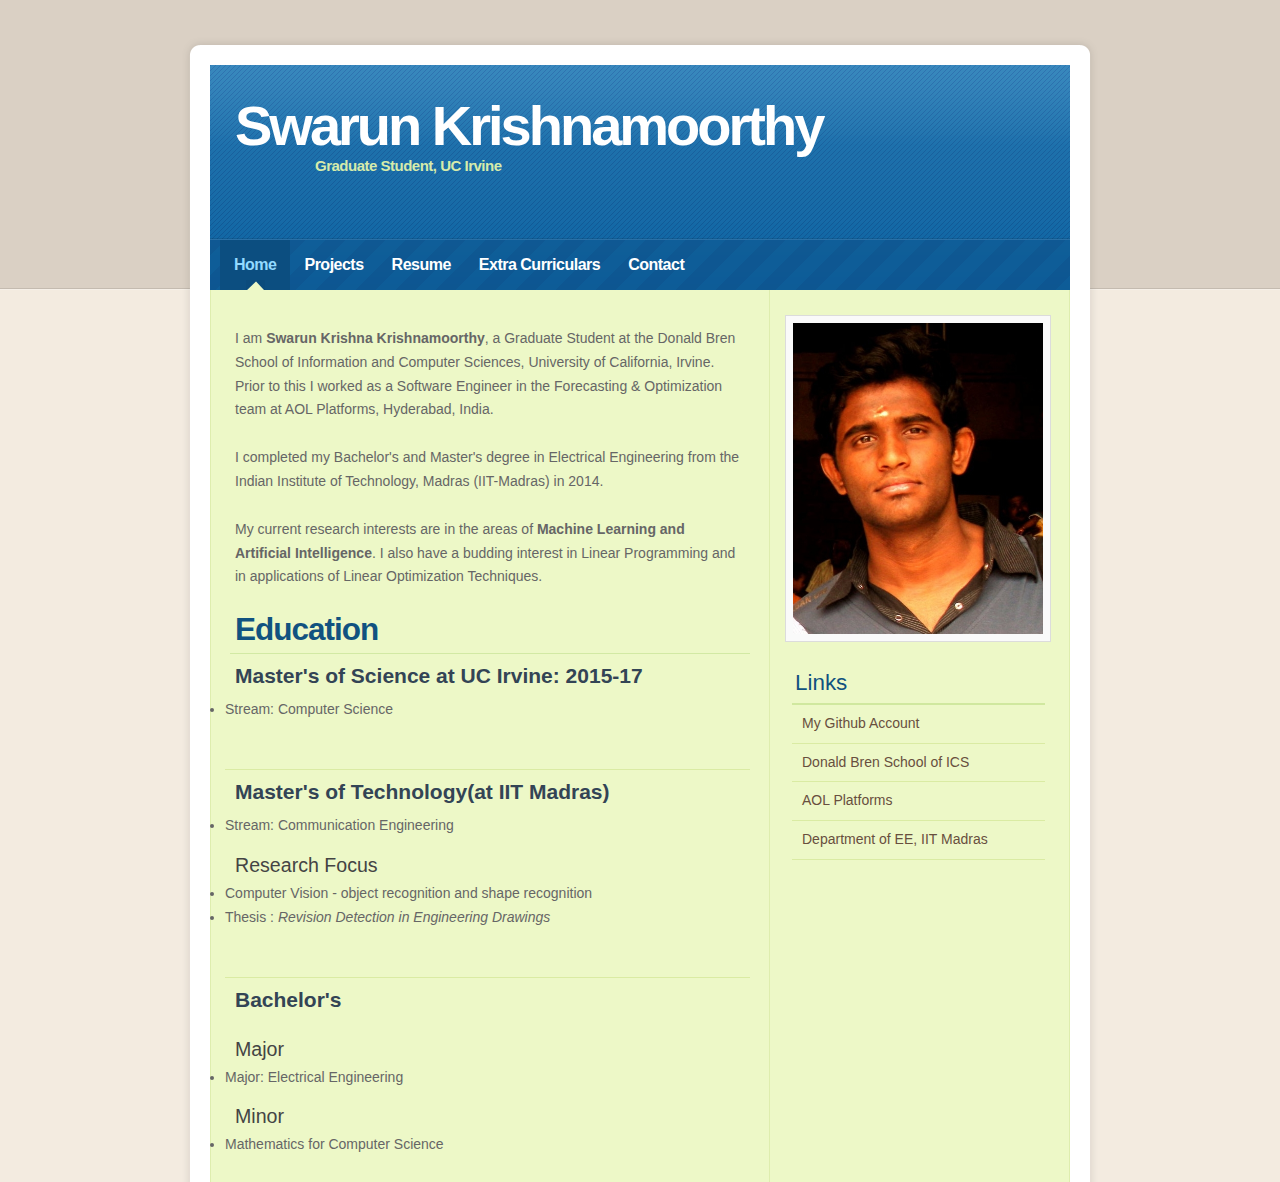
<file: index.html>
<!DOCTYPE html>
<!--[if IE 7 ]>    <html class="ie7 oldie"> <![endif]-->
<!--[if IE 8 ]>    <html class="ie8 oldie"> <![endif]-->
<!--[if IE 9 ]>    <html class="ie9"> <![endif]-->
<!--[if (gt IE 9)|!(IE)]><!--> <html> <!--<![endif]-->

<head>

    <meta http-equiv="X-UA-Compatible" content="IE=edge,chrome=1"/>
    <meta charset="utf-8"/>
    <meta name="description" content="">
    <meta name="author" content="">

    <title>Swarun Krishna Krishnamoorthy - Personal Web Page </title>

    <link rel="stylesheet" type="text/css" media="screen" href="css/screen.css" />

    <!--[if lt IE 9]>
	    <script src="http://html5shim.googlecode.com/svn/trunk/html5.js"></script>
    <![endif]-->

</head>

<body>
<!-- wrap starts here -->
<div id="wrap">

	<!--header -->
	<div id="header">			
				
		<h1 id="logo-text"><a href="index.html" title="">Swarun Krishnamoorthy</a></h1>		
		<p id="slogan">Graduate Student, UC Irvine</p>		
			
			
	<!--header ends-->					
	</div>
		
	<!-- navigation starts-->	
	<div  id="nav">
		<ul>
			<li id="current"><a href="index.html">Home</a></li>
			<li><a href="projects.html">Projects</a></li>
			<li><a href="resume.html">Resume</a></li>
			<li><a href="extra.html">Extra Curriculars</a></li>
			<li><a href="contact.html">Contact</a></li>		
		</ul>
	<!-- navigation ends-->	
	</div>					
			
	<!-- content-wrap starts -->
	<div id="content-wrap">
	
		<div id="main">
						
          <p>
		I am <b>Swarun Krishna Krishnamoorthy</b>, a Graduate Student at the Donald Bren School of Information and Computer Sciences, University of California, Irvine. Prior to this I worked as a Software Engineer in the Forecasting & Optimization team at AOL Platforms, Hyderabad, India. <p> I completed my Bachelor's and Master's degree in Electrical Engineering from the Indian Institute of Technology, Madras (IIT-Madras) in 2014.
				<p>My current research interests are in the areas of <b>Machine Learning and Artificial Intelligence</b>. I also have a budding interest in Linear Programming and in applications of Linear Optimization Techniques.
		    </p>
			
			<h2> Education</h2>
			<h4>Master's of Science at UC Irvine: 2015-17</h4>
			<li>Stream: Computer Science</li>

			<br />
			<br />
			<hr style="margin:0; padding:0; background-color: #DAEBA3; border: 0; height:1px;" />

			<h4>Master's of Technology(at IIT Madras)</h4>
			<li>Stream: Communication Engineering</li>
			
			<h3>Research Focus</h3>
			<li>Computer Vision - object recognition and shape recognition</li>
			<li>Thesis : <i>Revision Detection in Engineering Drawings </i></li>
			
			<br />
			<br />
			<hr style="margin:0; padding:0; background-color: #DAEBA3; border: 0; height:1px;" />
			<h4>Bachelor's</h4>
			<h3><strong>Major</strong></h3>
			<li>Major: Electrical Engineering</li>
			<h3><strong>Minor</strong></h3>
			<li>Mathematics for Computer Science</li>

		
		<!-- main ends -->	
		</div>
				
		<div id="sidebar">
			
	<img src="./images/Swarun.jpg" width="250">			
			
			<h3>Links</h3>
			<ul class="sidemenu">
				<li><a href="https://github.com/humachine"target="_blank">My Github Account</a></li>
				<li><a href="http://www.ics.uci.edu"target="_blank">Donald Bren School of ICS</a></li>
				<li><a href="http://www.aolplatforms.com/"target="_blank">AOL Platforms</a></li>
				<li><a href="http://www.ee.iitm.ac.in"target="_blank">Department of EE, IIT Madras</a></li>					
			</ul>
		
						
		<!-- sidebar ends -->		
		</div>		
		
	<!-- content-wrap ends-->	
	</div>
		
	
<!-- wrap ends here -->
</div>

</body>
</html>
</file>
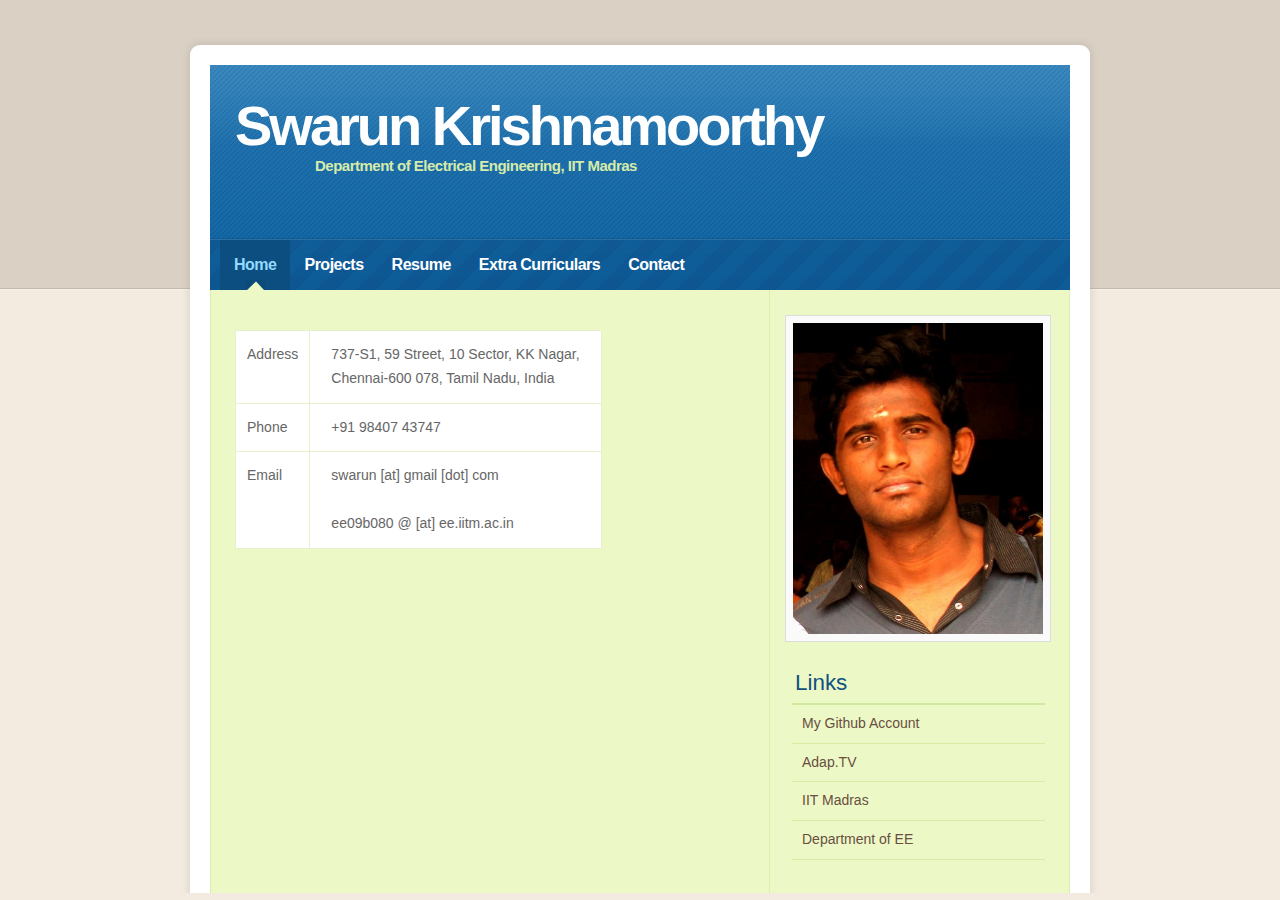
<file: contact.html>
<!DOCTYPE html>
<!--[if IE 7 ]>    <html class="ie7 oldie"> <![endif]-->
<!--[if IE 8 ]>    <html class="ie8 oldie"> <![endif]-->
<!--[if IE 9 ]>    <html class="ie9"> <![endif]-->
<!--[if (gt IE 9)|!(IE)]><!--> <html> <!--<![endif]-->

<head>

    <meta http-equiv="X-UA-Compatible" content="IE=edge,chrome=1"/>
    <meta charset="utf-8"/>
    <meta name="description" content="">
    <meta name="author" content="">

    <title>Swarun Krishna Krishnamoorthy - Contact </title>

    <link rel="stylesheet" type="text/css" media="screen" href="css/screen.css" />

    <!--[if lt IE 9]>
	    <script src="http://html5shim.googlecode.com/svn/trunk/html5.js"></script>
    <![endif]-->

</head>

<body>
<!-- wrap starts here -->
<div id="wrap">

	<!--header -->
	<div id="header">			
				
		<h1 id="logo-text"><a href="index.html" title="">Swarun Krishnamoorthy</a></h1>		
		<p id="slogan">Department of Electrical Engineering, IIT Madras</p>		
			
			
	<!--header ends-->					
	</div>
		
	<!-- navigation starts-->	
	<div  id="nav">
		<ul>
			<li id="current"><a href="index.html">Home</a></li>
			<li><a href="projects.html">Projects</a></li>
			<li><a href="resume.html">Resume</a></li>
			<li><a href="extra.html">Extra Curriculars</a></li>
			<li><a href="contact.html">Contact</a></li>		
		</ul>
	<!-- navigation ends-->	
	</div>					
			
	<!-- content-wrap starts -->
	<div id="content-wrap">
	
		<div id="main">
			
     <table id="table1" class="mytable">
                    <tbody>
                        <tr>
                            <td id="table_norm"> Address </td>
							<td id="table_norm"> 
							<p>737-S1, 59 Street, 10 Sector, KK Nagar, <br>Chennai-600 078, Tamil Nadu, India</p></td>
        		<tr>
                            <td id="table_norm"> Phone </td>
							<td id="table_norm"> 
							<p>+91 98407 43747</p></td>
                        </tr>
                        <tr>
                            <td id="table_norm"> Email </td>
							<td id="table_norm"> 
							<p>swarun [at] gmail [dot] com</p>
							<p>ee09b080 @ [at] ee.iitm.ac.in</p></td>
                        
                        </tr>
                    </tbody>
                </table>
	
		
		<!-- main ends -->	
		</div>
				
		<div id="sidebar">
			
	<img src="./images/Swarun.jpg" width="250">			
			
			<h3>Links</h3>
			<ul class="sidemenu">
				<li><a href="https://github.com/humachine"target="_blank">My Github Account</a></li>
				<li><a href="http://www.adap.tv"target="_blank">Adap.TV</a></li>
				<li><a href="http://www.iitm.ac.in/"target="_blank">IIT Madras</a></li>
				<li><a href="http://www.ee.iitm.ac.in"target="_blank">Department of EE</a></li>					
			</ul>
		
						
		<!-- sidebar ends -->		
		</div>		
		
	<!-- content-wrap ends-->	
	</div>
		
	
<!-- wrap ends here -->
</div>

</body>
</html>
</file>
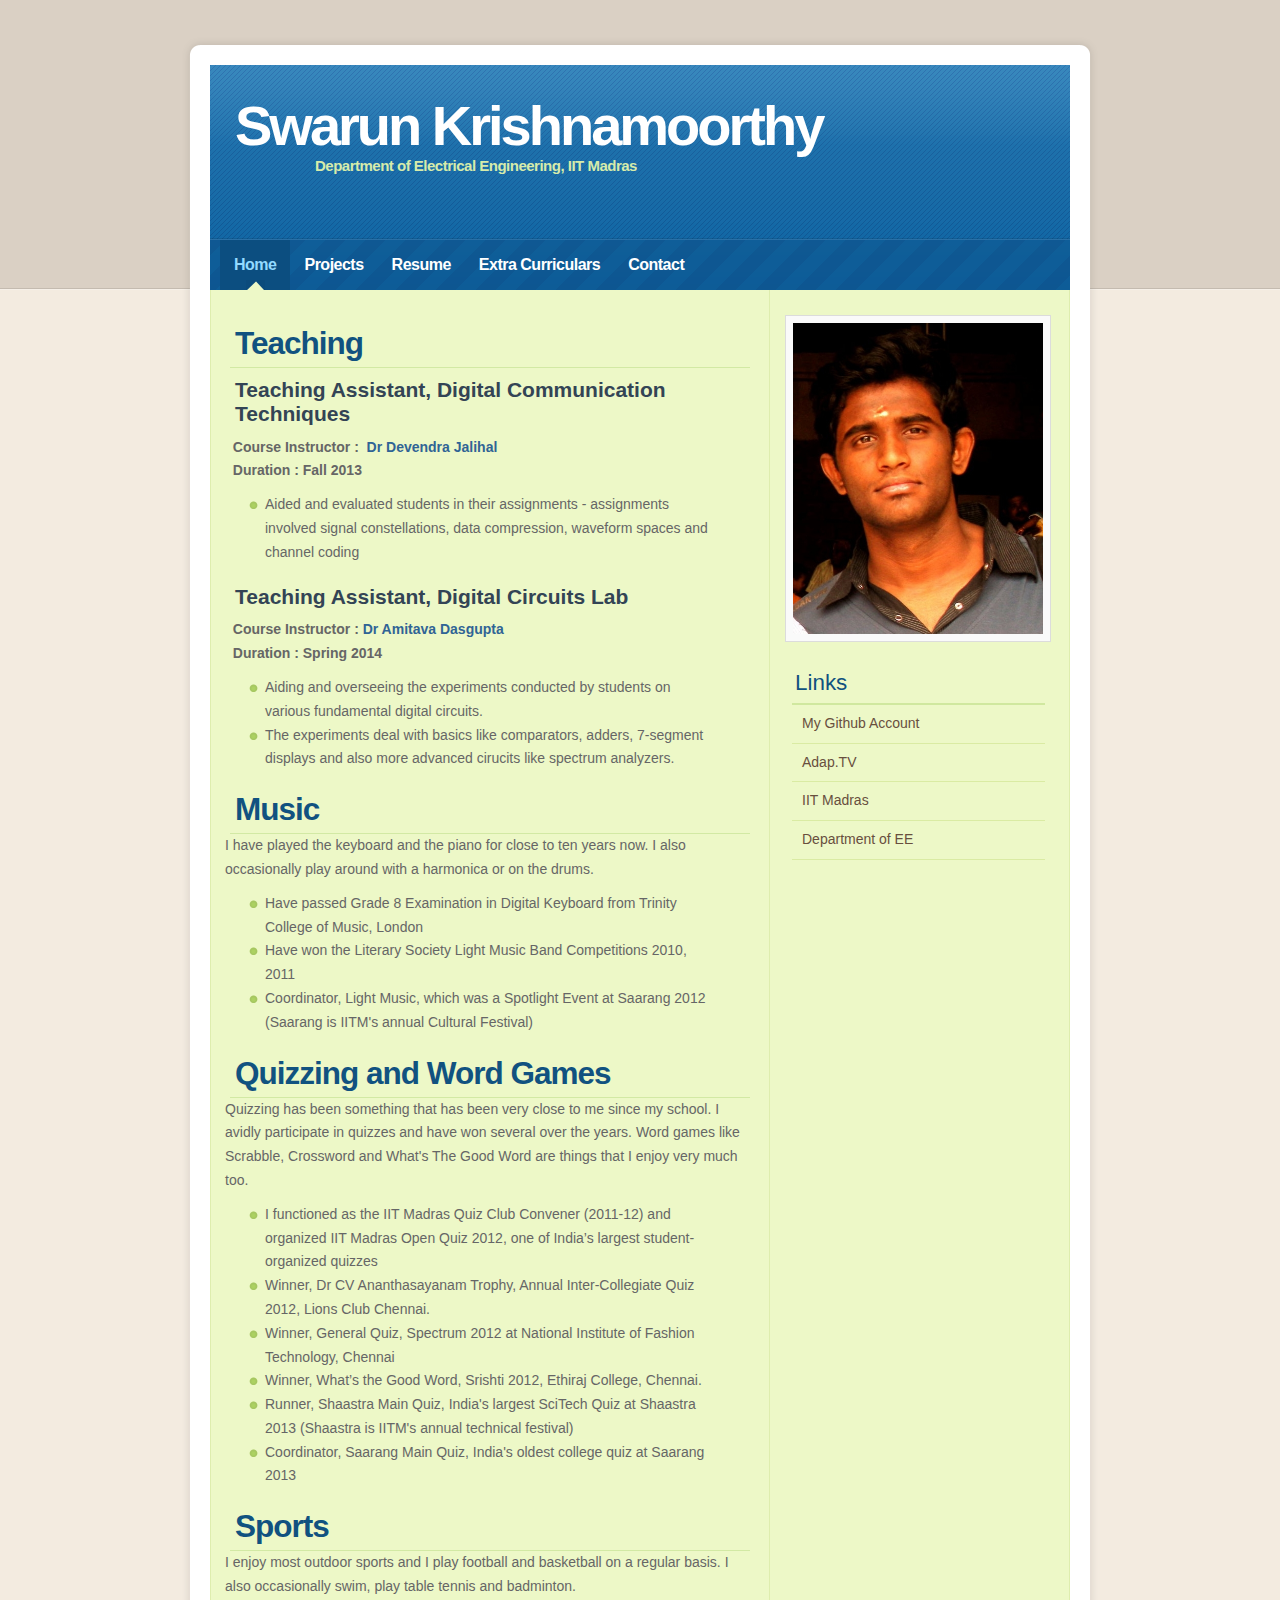
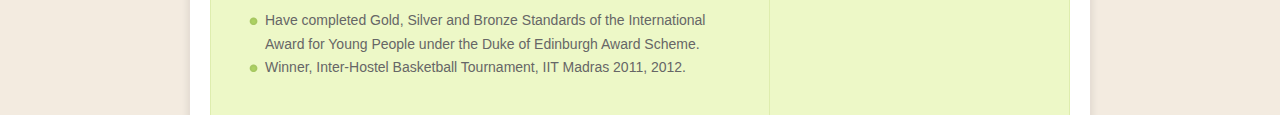
<file: extra.html>
<!DOCTYPE html>
<!--[if IE 7 ]>    <html class="ie7 oldie"> <![endif]-->
<!--[if IE 8 ]>    <html class="ie8 oldie"> <![endif]-->
<!--[if IE 9 ]>    <html class="ie9"> <![endif]-->
<!--[if (gt IE 9)|!(IE)]><!--> <html> <!--<![endif]-->

<head>

    <meta http-equiv="X-UA-Compatible" content="IE=edge,chrome=1"/>
    <meta charset="utf-8"/>
    <meta name="description" content="">
    <meta name="author" content="">

    <title>Swarun Krishnamoorthy | Resume </title>

    <link rel="stylesheet" type="text/css" media="screen" href="css/screen.css" />

    <!--[if lt IE 9]>
	    <script src="http://html5shim.googlecode.com/svn/trunk/html5.js"></script>
    <![endif]-->

</head>

<body>
<!-- wrap starts here -->
<div id="wrap">

	<!--header -->
	<div id="header">			
				
		<h1 id="logo-text"><a href="index.html" title="">Swarun Krishnamoorthy</a></h1>		
		<p id="slogan">Department of Electrical Engineering, IIT Madras</p>		
			
			
	<!--header ends-->					
	</div>
		
	<!-- navigation starts-->	
	<div  id="nav">
		<ul>
			<li id="current"><a href="index.html">Home</a></li>
			<li><a href="projects.html">Projects</a></li>
			<li><a href="resume.html">Resume</a></li>
			<li><a href="extra.html">Extra Curriculars</a></li>
			<li><a href="contact.html">Contact</a></li>		
		</ul>
	<!-- navigation ends-->	
	</div>					
			
	<!-- content-wrap starts -->
	<div id="content-wrap">
	
		<div id="main">

					<h2>Teaching</h2>
			<h4>Teaching Assistant, Digital Communication Techniques</h4>
			<b><pre>
  Course Instructor :  <a href="http://www.ee.iitm.ac.in/facs_dj">Dr Devendra Jalihal </a>
  Duration : Fall 2013
</pre></b>
<ul><li>Aided and evaluated students in their assignments - assignments involved signal constellations, data
compression, waveform spaces and channel coding</li></ul>

			<h4>Teaching Assistant, Digital Circuits Lab</h4>
			<b><pre>
  Course Instructor : <a href="http://www.ee.iitm.ac.in/~adg/">Dr Amitava Dasgupta </a>
  Duration : Spring 2014
</pre></b>
<ul><li>Aiding and overseeing the experiments conducted by students on various fundamental digital circuits.</li>
<li>The experiments deal with basics like comparators, adders, 7-segment displays and also more advanced cirucits like spectrum analyzers.</li>
</ul>

					<h2>Music</h2>
					I have played the keyboard and the piano for close to ten years now. I also occasionally play around with a harmonica or on the drums.
<ul><li>Have passed Grade 8 Examination in Digital Keyboard from Trinity College of Music, London</li>
<li>Have won the Literary Society Light Music Band Competitions 2010, 2011</li>
<li>Coordinator, Light Music, which was a Spotlight Event at Saarang 2012 (Saarang is IITM's annual Cultural Festival)</li></ul>
					
					<h2>Quizzing and Word Games</h2>
					Quizzing has been something that has been very close to me since my school. 
					I avidly participate in quizzes and have won several over the years. 
					Word games like Scrabble, Crossword and What's The Good Word are things that I enjoy very much too.
<br />					


<ul><li>I functioned as the IIT Madras Quiz Club Convener (2011-12) and organized IIT Madras Open Quiz 2012, one of India’s largest student-organized quizzes
</li><li>Winner, Dr CV Ananthasayanam Trophy, Annual Inter-Collegiate Quiz 2012, Lions Club Chennai.</li>
<li>Winner, General Quiz, Spectrum 2012 at National Institute of Fashion Technology, Chennai</li>
<li>Winner, What’s the Good Word, Srishti 2012, Ethiraj College, Chennai.</li>
<li>Runner, Shaastra Main Quiz, India's largest SciTech Quiz at Shaastra 2013 (Shaastra is IITM's annual technical festival)</li>
<li>Coordinator, Saarang Main Quiz, India's oldest college quiz at Saarang 2013</li></ul>

					<h2>Sports</h2>
					I enjoy most outdoor sports and I play football and basketball on a regular basis. I also occasionally swim, play table tennis and badminton.
<ul><li>Have completed Gold, Silver and Bronze Standards of the International Award for Young People under the Duke of Edinburgh Award Scheme.</li>
<li>Winner, Inter-Hostel Basketball Tournament, IIT Madras 2011, 2012. </li>
</ul>


		<!-- main ends -->	
		</div>
				
		<div id="sidebar">
			
	<img src="./images/Swarun.jpg" width="250">			
			
			<h3>Links</h3>
			<ul class="sidemenu">
				<li><a href="https://github.com/humachine"target="_blank">My Github Account</a></li>
				<li><a href="http://www.adap.tv"target="_blank">Adap.TV</a></li>
				<li><a href="http://www.iitm.ac.in/"target="_blank">IIT Madras</a></li>
				<li><a href="http://www.ee.iitm.ac.in"target="_blank">Department of EE</a></li>					
			</ul>
		
						
		<!-- sidebar ends -->		
		</div>		
		
	<!-- content-wrap ends-->	
	</div>
		
	
<!-- wrap ends here -->
</div>

</body>
</html>
</file>
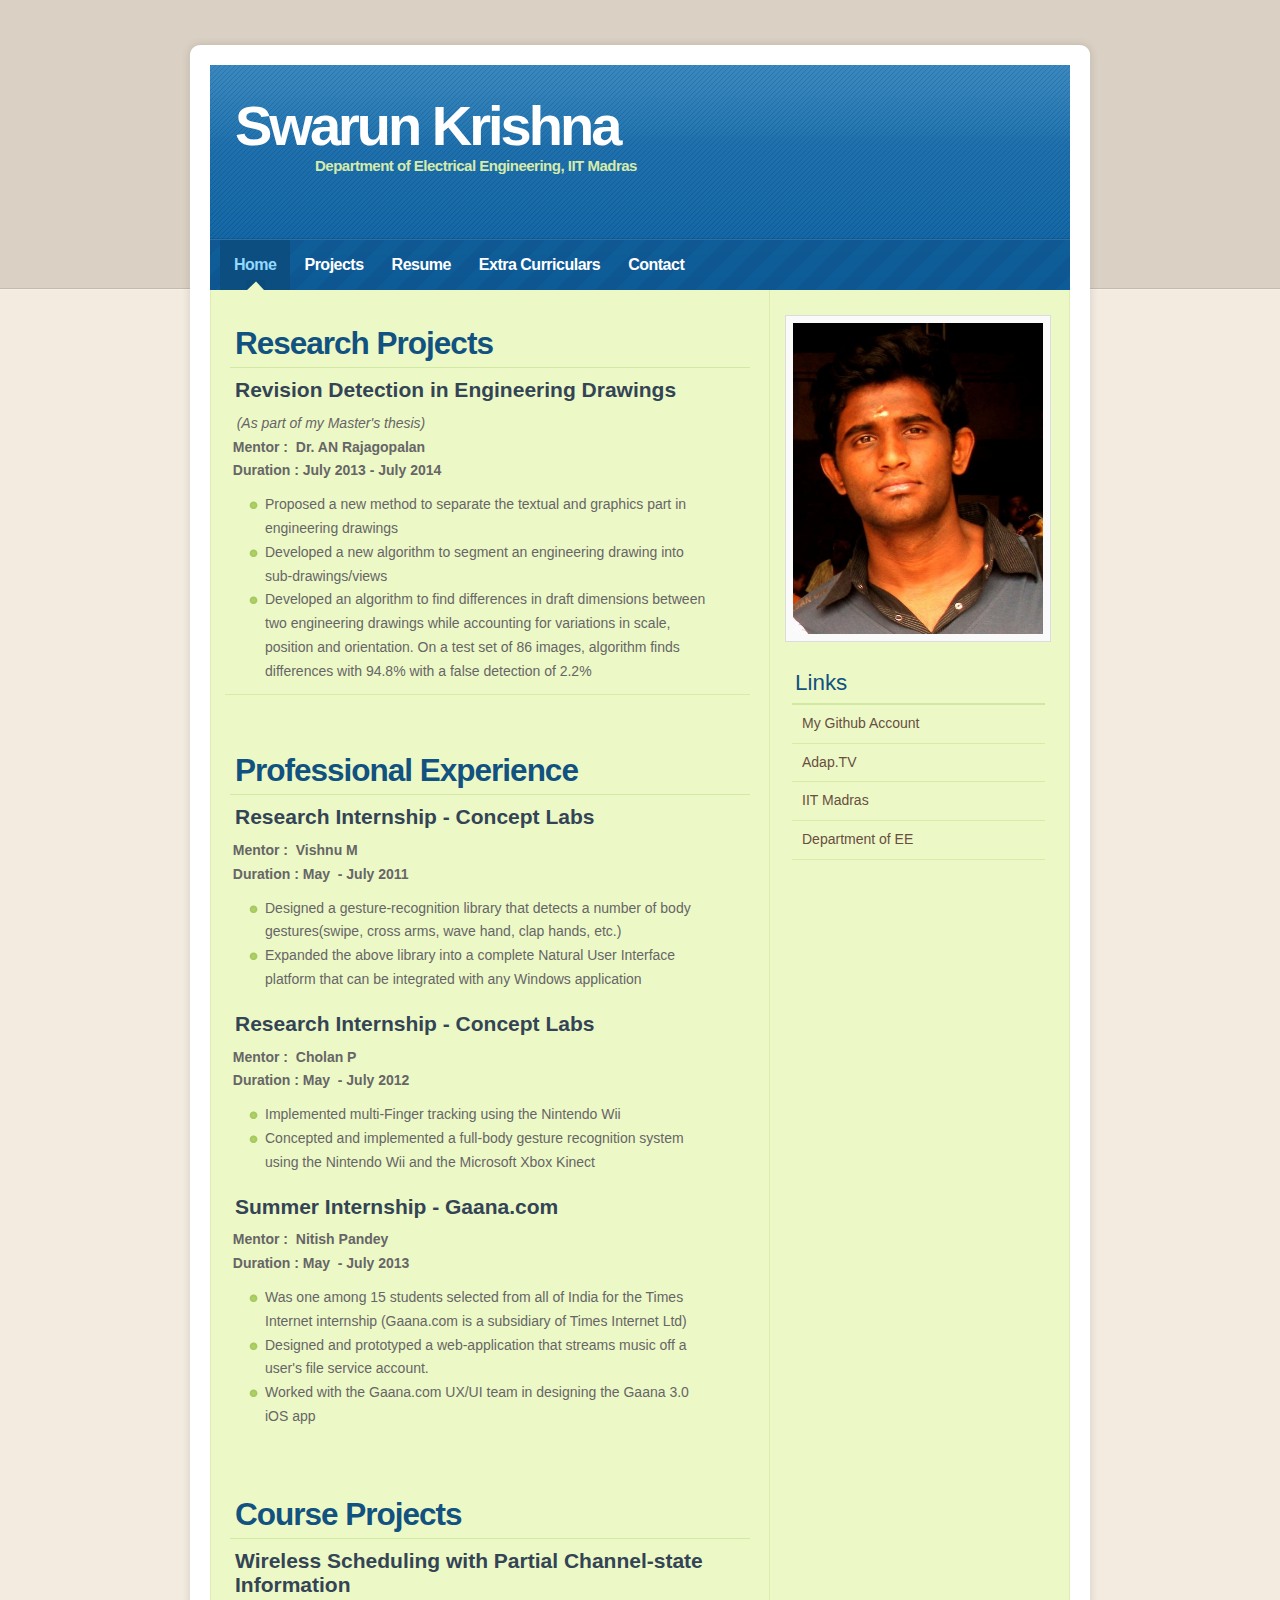
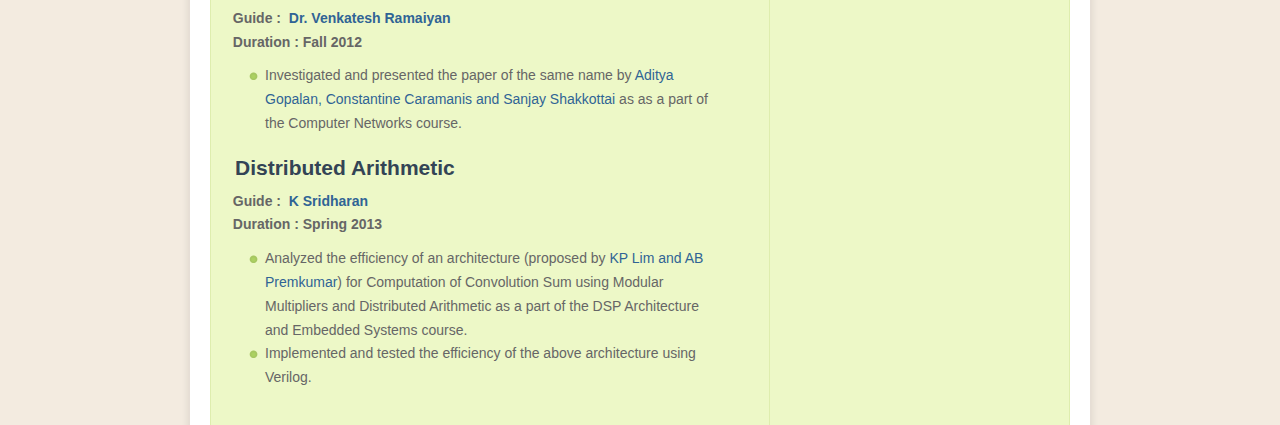
<file: projects.html>
<!DOCTYPE html>
<!--[if IE 7 ]>    <html class="ie7 oldie"> <![endif]-->
<!--[if IE 8 ]>    <html class="ie8 oldie"> <![endif]-->
<!--[if IE 9 ]>    <html class="ie9"> <![endif]-->
<!--[if (gt IE 9)|!(IE)]><!--> <html> <!--<![endif]-->

<head>

    <meta http-equiv="X-UA-Compatible" content="IE=edge,chrome=1"/>
    <meta charset="utf-8"/>
    <meta name="description" content="">
    <meta name="author" content="">

    <title>Swarun Krishnamoorthy | Projects </title>

    <link rel="stylesheet" type="text/css" media="screen" href="css/screen.css" />

    <!--[if lt IE 9]>
	    <script src="http://html5shim.googlecode.com/svn/trunk/html5.js"></script>
    <![endif]-->

</head>

<body>
<!-- wrap starts here -->
<div id="wrap">

	<!--header -->
	<div id="header">			
				
		<h1 id="logo-text"><a href="index.html" title="">Swarun Krishna</a></h1>		
		<p id="slogan">Department of Electrical Engineering, IIT Madras</p>		
			
			
	<!--header ends-->					
	</div>
		
	<!-- navigation starts-->	
	<div  id="nav">
		<ul>
			<li id="current"><a href="index.html">Home</a></li>
			<li><a href="projects.html">Projects</a></li>
			<li><a href="resume.html">Resume</a></li>
			<li><a href="extra.html">Extra Curriculars</a></li>
			<li><a href="contact.html">Contact</a></li>		
		</ul>
	<!-- navigation ends-->	
	</div>					
			
	<!-- content-wrap starts -->
	<div id="content-wrap">
	
		<div id="main">
			
			<h2>Research Projects</h2>
			<h4>Revision Detection in Engineering Drawings</h4>
				<i>  &nbsp;&nbsp; (As part of my Master's thesis)</i>
			<b><pre>
  Mentor :  Dr. AN Rajagopalan
  Duration : July 2013 - July 2014
</pre></b>
<ul>
<li>Proposed a new method to separate the textual and graphics part in engineering drawings</li>
<li>Developed a new algorithm to segment an engineering drawing into sub-drawings/views</li>
<li>Developed an algorithm to find differences in draft dimensions between two engineering drawings
while accounting for variations in scale, position and orientation. On a test set of 86 images,
algorithm finds differences with 94.8% with a false detection of 2.2%</li>
</ul>
			<hr style="margin:0; padding:0; background-color: #DAEBA3; border: 0; height:1px;" />
	<br /><br />
			<h2>Professional Experience</h2>
			<h4>Research Internship - Concept Labs</h4>
			<b><pre>
  Mentor :  Vishnu M
  Duration : May  - July 2011
</pre></b>
<ul>
<li>Designed a gesture-recognition library that detects a number of body gestures(swipe, cross arms,
wave hand, clap hands, etc.)</li>
<li>Expanded the above library into a complete Natural User Interface platform that can be integrated with any Windows application</li>
	</ul>
			
			<h4>Research Internship - Concept Labs</h4>
			<b><pre>
  Mentor :  Cholan P
  Duration : May  - July 2012
</pre></b>
<ul>
<li>Implemented multi-Finger tracking using the Nintendo Wii</li>
<li>Concepted and implemented a full-body gesture recognition system using the Nintendo Wii and
the Microsoft Xbox Kinect</li>
	</ul>
	
			<h4>Summer Internship - Gaana.com</h4>
			<b><pre>
  Mentor :  Nitish Pandey
  Duration : May  - July 2013
</pre></b>
<ul>
<li>Was one among 15 students selected from all of India for the Times Internet internship (Gaana.com
is a subsidiary of Times Internet Ltd)</li>
<li>Designed and prototyped a web-application that streams music off a user's file service account.</li>
<li>Worked with the Gaana.com UX/UI team in designing the Gaana 3.0 iOS app</li>
	</ul>








	<br /><br />
			<h2>Course Projects</h2>
			<h4>Wireless Scheduling with Partial Channel-state Information</h4>
			<b><pre>
  Guide :  <a href="http://www.ee.iitm.ac.in/~rvenkat/">Dr. Venkatesh Ramaiyan </a>
  Duration : Fall 2012
</pre></b>
<ul>
<li>Investigated and presented the paper of the same name by <a href="http://ieeexplore.ieee.org/xpl/login.jsp?tp=&arnumber=6121989&url=http%3A%2F%2Fieeexplore.ieee.org%2Fiel5%2F18%2F6121971%2F06121989.pdf%3Farnumber%3D6121989">Aditya Gopalan, Constantine Caramanis
and Sanjay Shakkottai</a> as as a part of the <strong>Computer Networks </strong> course.</li>
	</ul>
			
			<h4>Distributed Arithmetic</h4>
			<b><pre>
  Guide :  <a href="http://www.ee.iitm.ac.in/~sridhara/">K Sridharan</a>
  Duration : Spring 2013
</pre></b>
<ul>
<li>Analyzed the efficiency of an architecture (proposed by <a href="http://ieeexplore.ieee.org/xpl/login.jsp?tp=&arnumber=749106&url=http%3A%2F%2Fieeexplore.ieee.org%2Fiel4%2F82%2F16168%2F00749106.pdf%3Farnumber%3D749106">KP Lim and AB Premkumar</a>) for Computation of Convolution Sum using Modular Multipliers and Distributed Arithmetic as a part of
the DSP Architecture and Embedded Systems course.</li>
<li>Implemented and tested the efficiency of the above architecture using Verilog.</li>
	</ul>
	
		
		<!-- main ends -->	
		</div>
				
		<div id="sidebar">
			
	<img src="./images/Swarun.jpg" width="250">			
			
			<h3>Links</h3>
			<ul class="sidemenu">
				<li><a href="https://github.com/humachine"target="_blank">My Github Account</a></li>
				<li><a href="http://www.adap.tv"target="_blank">Adap.TV</a></li>
				<li><a href="http://www.iitm.ac.in/"target="_blank">IIT Madras</a></li>
				<li><a href="http://www.ee.iitm.ac.in"target="_blank">Department of EE</a></li>					
			</ul>
		
						
		<!-- sidebar ends -->		
		</div>		
		
	<!-- content-wrap ends-->	
	</div>
		
	
<!-- wrap ends here -->
</div>

</body>
</html>
</file>
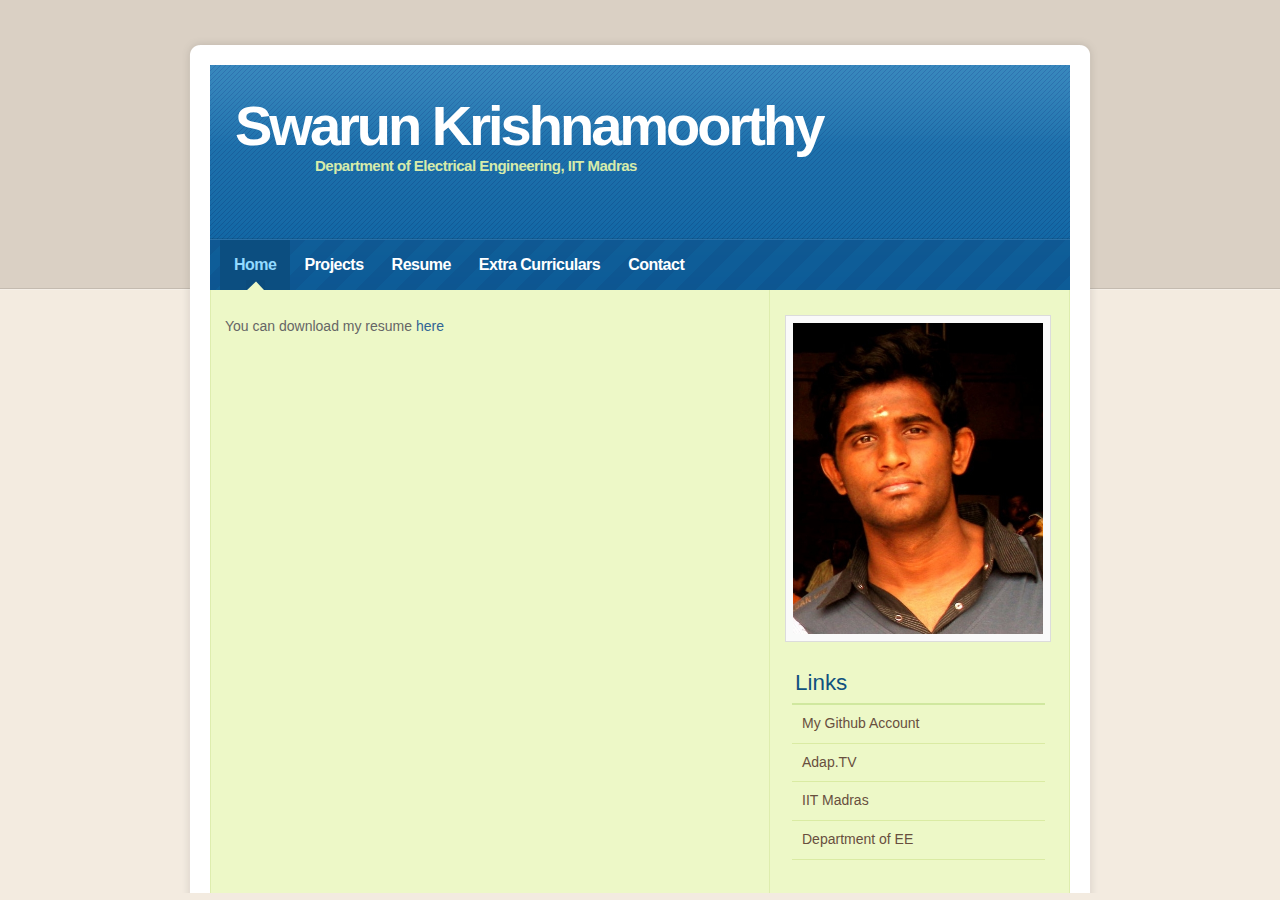
<file: resume.html>
<!DOCTYPE html>
<!--[if IE 7 ]>    <html class="ie7 oldie"> <![endif]-->
<!--[if IE 8 ]>    <html class="ie8 oldie"> <![endif]-->
<!--[if IE 9 ]>    <html class="ie9"> <![endif]-->
<!--[if (gt IE 9)|!(IE)]><!--> <html> <!--<![endif]-->

<head>

    <meta http-equiv="X-UA-Compatible" content="IE=edge,chrome=1"/>
    <meta charset="utf-8"/>
    <meta name="description" content="">
    <meta name="author" content="">

    <title>Swarun Krishnamoorthy | Resume </title>

    <link rel="stylesheet" type="text/css" media="screen" href="css/screen.css" />

    <!--[if lt IE 9]>
	    <script src="http://html5shim.googlecode.com/svn/trunk/html5.js"></script>
    <![endif]-->

</head>

<body>
<!-- wrap starts here -->
<div id="wrap">

	<!--header -->
	<div id="header">			
				
		<h1 id="logo-text"><a href="index.html" title="">Swarun Krishnamoorthy</a></h1>		
		<p id="slogan">Department of Electrical Engineering, IIT Madras</p>		
			
			
	<!--header ends-->					
	</div>
		
	<!-- navigation starts-->	
	<div  id="nav">
		<ul>
			<li id="current"><a href="index.html">Home</a></li>
			<li><a href="projects.html">Projects</a></li>
			<li><a href="resume.html">Resume</a></li>
			<li><a href="extra.html">Extra Curriculars</a></li>
			<li><a href="contact.html">Contact</a></li>		
		</ul>
	<!-- navigation ends-->	
	</div>					
			
	<!-- content-wrap starts -->
	<div id="content-wrap">
	
		<div id="main">
			
     You can download my resume <a href="SwarunKrishnamoorthy_Resume.pdf">here</a>
		<!-- main ends -->	
		</div>
				
		<div id="sidebar">
			
	<img src="./images/Swarun.jpg" width="250">			
			
			<h3>Links</h3>
			<ul class="sidemenu">
				<li><a href="https://github.com/humachine"target="_blank">My Github Account</a></li>
				<li><a href="http://www.adap.tv"target="_blank">Adap.TV</a></li>
				<li><a href="http://www.iitm.ac.in/"target="_blank">IIT Madras</a></li>
				<li><a href="http://www.ee.iitm.ac.in"target="_blank">Department of EE</a></li>					
			</ul>
		
						
		<!-- sidebar ends -->		
		</div>		
		
	<!-- content-wrap ends-->	
	</div>
		
	
<!-- wrap ends here -->
</div>

</body>
</html>
</file>
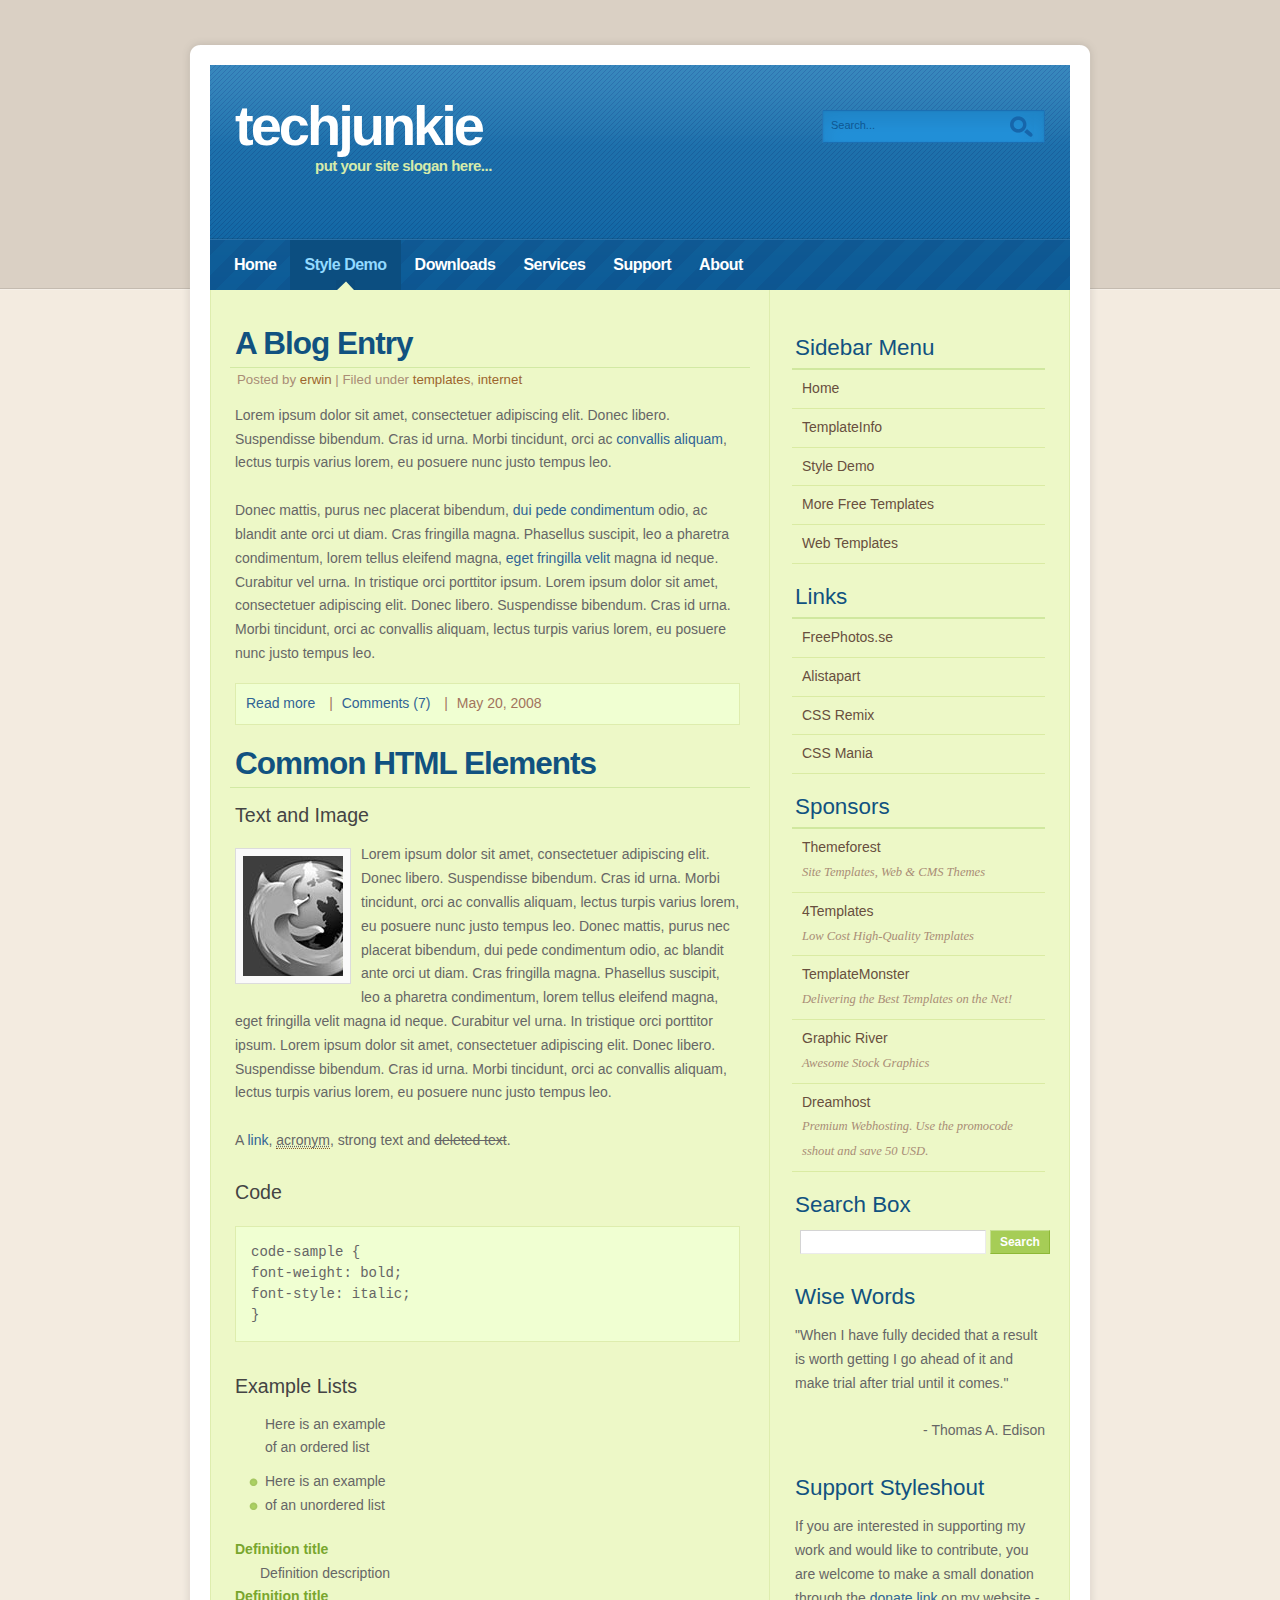
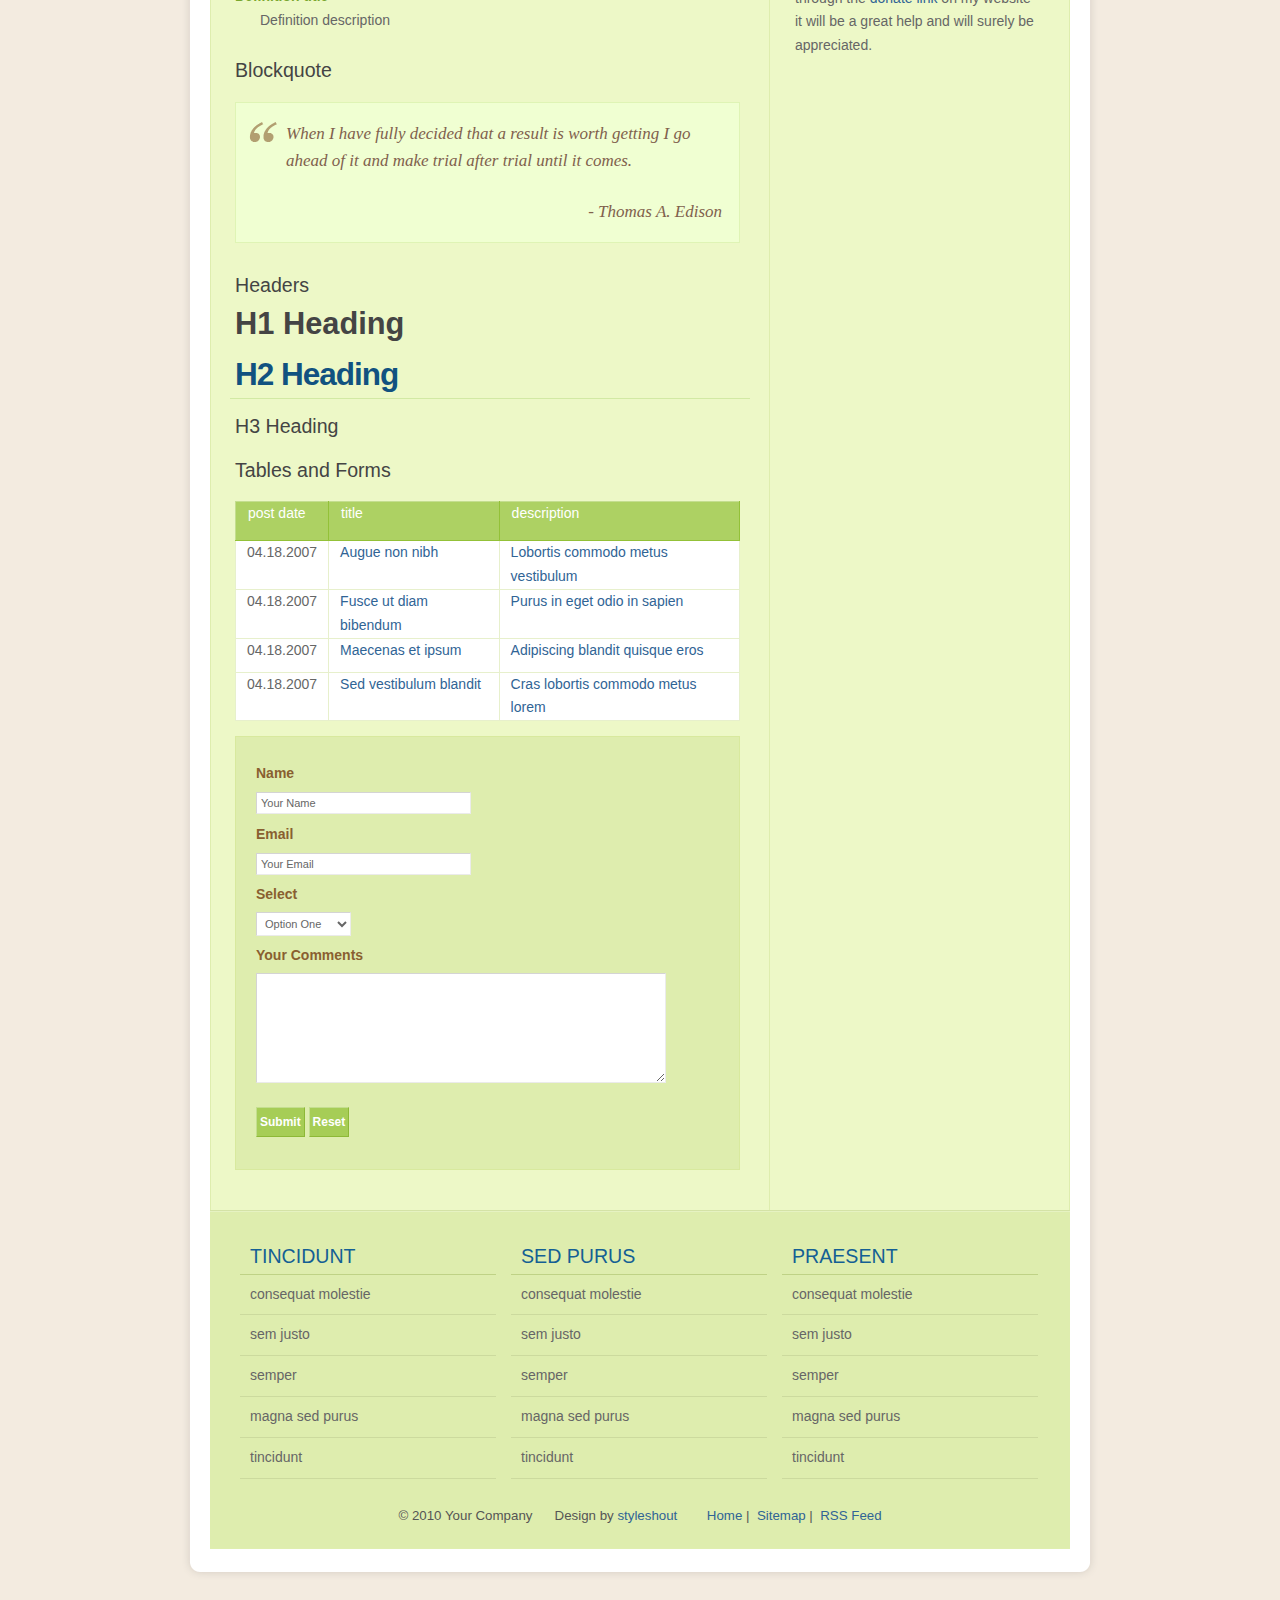
<file: style.html>
<!DOCTYPE html>
<!--[if IE 7 ]>    <html class="ie7 oldie"> <![endif]-->
<!--[if IE 8 ]>    <html class="ie8 oldie"> <![endif]-->
<!--[if IE 9 ]>    <html class="ie9"> <![endif]-->
<!--[if (gt IE 9)|!(IE)]><!--> <html> <!--<![endif]-->

<head>

    <meta http-equiv="X-UA-Compatible" content="IE=edge,chrome=1"/>
    <meta charset="utf-8"/>
    <meta name="description" content="">
    <meta name="author" content="">

    <title>TechJunkie</title>

    <link rel="stylesheet" type="text/css" media="screen" href="css/screen.css" />

    <!--[if lt IE 9]>
	    <script src="http://html5shim.googlecode.com/svn/trunk/html5.js"></script>
    <![endif]-->

</head>

<body>
<!-- wrap starts here -->
<div id="wrap">

	<!--header -->
	<div id="header">			
				
		<h1 id="logo-text"><a href="index.html" title="">techjunkie</a></h1>		
		<p id="slogan">put your site slogan here...</p>		
			
		<form id="quick-search" action="index.html" method="get" >
			<p>
			<label for="qsearch">Search:</label>
			<input class="tbox" id="qsearch" type="text" name="qsearch" value="Search..." title="Start typing and hit ENTER" />
			<input class="btn" alt="Search" type="image" name="searchsubmit" title="Search" src="images/search.gif" />
			</p>
		</form>	
			
	<!--header ends-->					
	</div>
		
	<!-- navigation starts-->	
	<div  id="nav">
		<ul>
			<li><a href="index.html">Home</a></li>
			<li id="current"><a href="style.html">Style Demo</a></li>
			<li><a href="index.html">Downloads</a></li>
			<li><a href="index.html">Services</a></li>
			<li><a href="index.html">Support</a></li>
			<li><a href="index.html">About</a></li>		
		</ul>
	<!-- navigation ends-->	
	</div>					
			
	<!-- content-wrap starts -->
	<div id="content-wrap">
	
		<div id="main">
				
			<h2><a href="index.html">A Blog Entry</a></h2>
			
			<p class="post-info">Posted by <a href="index.html">erwin</a> | Filed under <a href="index.html">templates</a>, <a href="index.html">internet</a>  </p>
				
			<p>Lorem ipsum dolor sit amet, consectetuer adipiscing elit. Donec libero. Suspendisse bibendum. 
			Cras id urna. Morbi tincidunt, orci ac <a href="index.html">convallis aliquam</a>, lectus turpis varius lorem, eu 
			posuere nunc justo tempus leo.</p>
			
			<p>
			Donec mattis, purus nec placerat bibendum, <a href="index.html">dui pede condimentum</a> 
			odio, ac blandit ante orci ut diam. Cras fringilla magna. Phasellus suscipit, leo a pharetra 
			condimentum, lorem tellus eleifend magna, <a href="index.html">eget fringilla velit</a> magna id neque. Curabitur vel urna. 
			In tristique orci porttitor ipsum. Lorem ipsum dolor sit amet, consectetuer adipiscing elit. Donec libero. Suspendisse bibendum. 
			Cras id urna. Morbi tincidunt, orci ac convallis aliquam, lectus turpis varius lorem, eu 
			posuere nunc justo tempus leo.</p>			
				
			<p class="post-footer">		
			<a href="index.html" class="readmore">Read more</a> |
			<a href="index.html" class="comments">Comments (7)</a> |				
			<span class="date">May 20, 2008</span>	
			</p>
			
			<h2><a href="index.html">Common HTML Elements</a></h2>
			
			<h3>Text and Image</h3>
			
			<p><a href="http://getfirefox.com/"><img src="images/firefox-gray.jpg" width="100" height="120" alt="firefox" class="float-left" /></a>
			Lorem ipsum dolor sit amet, consectetuer adipiscing elit. Donec libero. Suspendisse bibendum. 
			Cras id urna. Morbi tincidunt, orci ac convallis aliquam, lectus turpis varius lorem, eu 
			posuere nunc justo tempus leo. Donec mattis, purus nec placerat bibendum, dui pede condimentum 
			odio, ac blandit ante orci ut diam. Cras fringilla magna. Phasellus suscipit, leo a pharetra 
			condimentum, lorem tellus eleifend magna, eget fringilla velit magna id neque. Curabitur vel urna. 
			In tristique orci porttitor ipsum. Lorem ipsum dolor sit amet, consectetuer adipiscing elit. Donec libero. Suspendisse bibendum. 
			Cras id urna. Morbi tincidunt, orci ac convallis aliquam, lectus turpis varius lorem, eu 
			posuere nunc justo tempus leo. 				
			</p>
			
			<p>
         A <a href="style.html">link</a>, 
			<acronym title="this really isn't a very good description">acronym</acronym>, 
			<strong>strong text</strong> and 
			<del>deleted text</del>.
         </p>
			
			<h3>Code</h3>				
			<p><code>
			code-sample { <br />
			font-weight: bold;<br />
			font-style: italic;<br />				
			}		
			</code></p>	
				
			<h3>Example Lists</h3>
			
			<ol>
				<li>Here is an example</li>
				<li>of an ordered list</li>								
			</ol>	
							
			<ul>
				<li>Here is an example</li>
				<li>of an unordered list</li>								
			</ul>			
			
			<dl>
            <dt>Definition title</dt>
            <dd>Definition description</dd>
            <dt>Definition title</dt>
            <dd>Definition description</dd>
         </dl>	
			
			<h3>Blockquote</h3>
				
			<blockquote>
			<p>When I have fully decided that a result 
			is worth getting I go ahead of it and 
			make trial after trial until it comes.</p>
			<p class="align-right"> - Thomas A. Edison</p>
			</blockquote>			
			
			<h3>Headers</h3>
						
			<h1>H1 Heading</h1>	
			<h2>H2 Heading</h2>		
			<h3>H3 Heading</h3>								
				
			<h3>Tables and Forms</h3>							
			<table>
				<tr>
					<th><strong>post</strong> date</th>
					<th>title</th>
					<th>description</th>
				</tr>
				<tr  class="row-a">
					<td>04.18.2007</td>
					<td><a href="index.html">Augue non nibh</a></td>
					<td><a href="index.html">Lobortis commodo metus vestibulum</a></td>
				</tr>
				<tr  class="row-b">
					<td>04.18.2007</td>
					<td><a href="index.html">Fusce ut diam bibendum</a></td>
					<td><a href="index.html">Purus in eget odio in sapien</a></td>
				</tr>
				<tr>
					<td>04.18.2007</td>
					<td><a href="index.html">Maecenas et ipsum</a></td>
					<td><a href="index.html">Adipiscing blandit quisque eros</a></td>
				</tr>
				<tr>
					<td>04.18.2007</td>
					<td><a href="index.html">Sed vestibulum blandit</a></td>
					<td><a href="index.html">Cras lobortis commodo metus lorem</a></td>
				</tr>
			</table>
								
			<form action="#">			
			<p>	
			
			<label>Name</label>
			<input name="dname" value="Your Name" type="text" size="30" />
			
			<label>Email</label>
			<input name="demail" value="Your Email" type="text" size="30" />
			
			<label>Select</label>
         <select name="dummy2">
           <option value="1">Option One</option>
           <option value="2">Option Two</option>
           <option value="3">Option Three</option>
         </select>
			
			<label>Your Comments</label>
			<textarea rows="5" cols="5"></textarea>
			<br />	
			
			<input class="button" type="submit" value="Submit"/>
         <input class="button" type="reset" value="Reset"/>	
			</p>		
			</form>			

		<!-- main ends -->	
		</div>
				
		<div id="sidebar">
			
			<h3>Sidebar Menu</h3>
			<ul class="sidemenu">				
				<li><a href="index.html">Home</a></li>
				<li><a href="index.html#TemplateInfo">TemplateInfo</a></li>
				<li><a href="style.html">Style Demo</a></li>
				<li><a href="http://www.styleshout.com/">More Free Templates</a></li>	
				<li><a href="http://themeforest.net?ref=ealigam" title="Web Templates">Web Templates</a></li>
			</ul>	
				
			<h3>Links</h3>
			<ul class="sidemenu">
				<li><a href="http://www.freephotos.se/">FreePhotos.se</a></li>
				<li><a href="http://www.alistapart.com">Alistapart</a></li>					
				<li><a href="http://www.cssremix.com">CSS Remix</a></li>
				<li><a href="http://www.cssmania.com/">CSS Mania</a></li>				
			</ul>
			
			<h3>Sponsors</h3>
			<ul class="sidemenu">
            <li><a href="http://themeforest.net?ref=ealigam" title="Themeforest">Themeforest <br />
               <span>Site Templates, Web &amp; CMS Themes</span></a>
            </li>
            <li><a href="http://www.4templates.com/?go=228858961" title="4Templates">4Templates <br />
               <span>Low Cost High-Quality Templates</span></a>
            </li>
            <li><a href="http://store.templatemonster.com?aff=ealigam" title="Templatemonster">TemplateMonster <br />
               <span>Delivering the Best Templates on the Net!</span>
            </a></li>
            <li><a href="http://graphicriver.net?ref=ealigam" title="Graphic River">Graphic River <br />
               <span>Awesome Stock Graphics</span></a>
            </li>
            <li><a href="http://www.dreamhost.com/r.cgi?287326|SSHOUT" title="Dremahost">Dreamhost <br />
               <span>Premium Webhosting. Use the promocode <strong>sshout</strong> and save <strong>50 USD</strong>.</span></a>
            </li>
			</ul>
			
			<h3>Search Box</h3>	
			<form class="searchform" action="index.html" method="get">
				<p>
				<input name="search_query" class="textbox" type="text" />
  				<input name="search" class="button" value="Search" type="submit" />
				</p>			
			</form>	
				
			<h3>Wise Words</h3>
			<p>&quot;When I have fully decided that a result 
			is worth getting I go ahead of it and 
			make trial after trial until it comes.&quot; </p>
					
			<p class="align-right">- Thomas A. Edison</p>
					
			<h3>Support Styleshout</h3>
			<p>If you are interested in supporting my work and would like to contribute, you are
			welcome to make a small donation through the 
			<a href="http://www.styleshout.com/">donate link</a> on my website - it will 
			be a great help and will surely be appreciated.</p>			
						
		<!-- sidebar ends -->		
		</div>		
		
	<!-- content-wrap ends-->	
	</div>
		
	<!-- footer starts -->		
	<div id="footer-wrap"><div id="footer-content">
	
		<div id="footer-columns">	
			<div class="col3">
				<h3>Tincidunt</h3>
				<ul>
					<li><a href="index.html">consequat molestie</a></li>
					<li><a href="index.html">sem justo</a></li>
					<li><a href="index.html">semper</a></li>
					<li><a href="index.html">magna sed purus</a></li>
					<li><a href="index.html">tincidunt</a></li>
				</ul>
			</div>

			<div class="col3-center">
				<h3>Sed purus</h3>
				<ul>
					<li><a href="index.html">consequat molestie</a></li>
					<li><a href="index.html">sem justo</a></li>
					<li><a href="index.html">semper</a></li>
					<li><a href="index.html">magna sed purus</a></li>
					<li><a href="index.html">tincidunt</a></li>
				</ul>
			</div>

			<div class="col3">
				<h3>Praesent</h3>
				<ul>
					<li><a href="index.html">consequat molestie</a></li>
					<li><a href="index.html">sem justo</a></li>
					<li><a href="index.html">semper</a></li>
					<li><a href="index.html">magna sed purus</a></li>
					<li><a href="index.html">tincidunt</a></li>					
				</ul>
			</div>
		<!-- footer-columns ends -->
		</div>	
	
        <div id="footer-bottom">
			<p>
			&copy; 2010 <strong>Your Company</strong> &nbsp;&nbsp;&nbsp;&nbsp;
			Design by <a href="http://www.styleshout.com/">styleshout</a>
   		&nbsp;&nbsp;&nbsp;&nbsp;&nbsp;&nbsp;

			<a href="index.html">Home</a>&nbsp;|&nbsp;
   		    <a href="index.html">Sitemap</a>&nbsp;|&nbsp;
	   	    <a href="index.html">RSS Feed</a>
   		    </p>
		</div>

<!-- footer ends-->
</div></div>

<!-- wrap ends here -->
</div>

</body>
</html>
</file>
<file: css/screen.css>
/* theme screen stylesheets */

/* import stylesheets and hide from ie/mac \*/
@import url("reset.css");
@import url("TechJunkie.css");
/* end import/hide */
</file>
